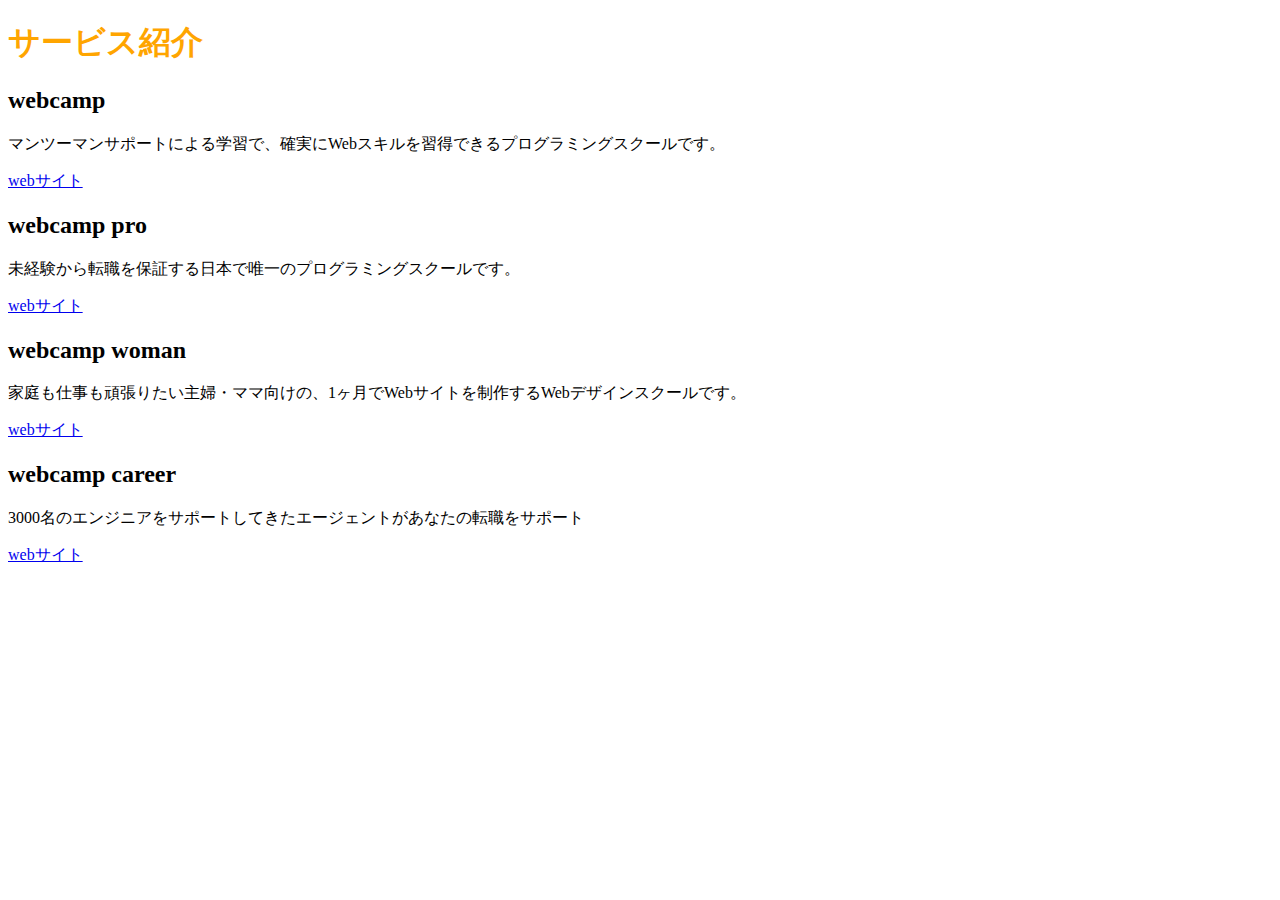
<file: wcp1-2/index.html>
<!DOCTYPE HTML>
<html>
<head>
    <meta charset="UTF-8">
    <title>HTML２章演習問題</title>
    <link rel="stylesheet" href="style.css"></head>
</head>
<body>
    <h1>サービス紹介</h1>
    <h2>webcamp</h2>
    <p>マンツーマンサポートによる学習で、確実にWebスキルを習得できるプログラミングスクールです。</p>
    <a href = "https://web-camp.io/">webサイト</a>
    <h2>webcamp pro</h2>
    <p>未経験から転職を保証する日本で唯一のプログラミングスクールです。</p>
    <a href = "https://web-camp.io/">webサイト</a>
    <h2>webcamp woman</h2>
    <p>家庭も仕事も頑張りたい主婦・ママ向けの、1ヶ月でWebサイトを制作するWebデザインスクールです。</p>
    <a href = "https://web-camp.io/woman/">webサイト</a>
    <h2>webcamp career</h2>
    <p>3000名のエンジニアをサポートしてきたエージェントがあなたの転職をサポート</p>
    <a href = "http://web-camp.io/career/">webサイト</a>
</body>
</html>
</file>
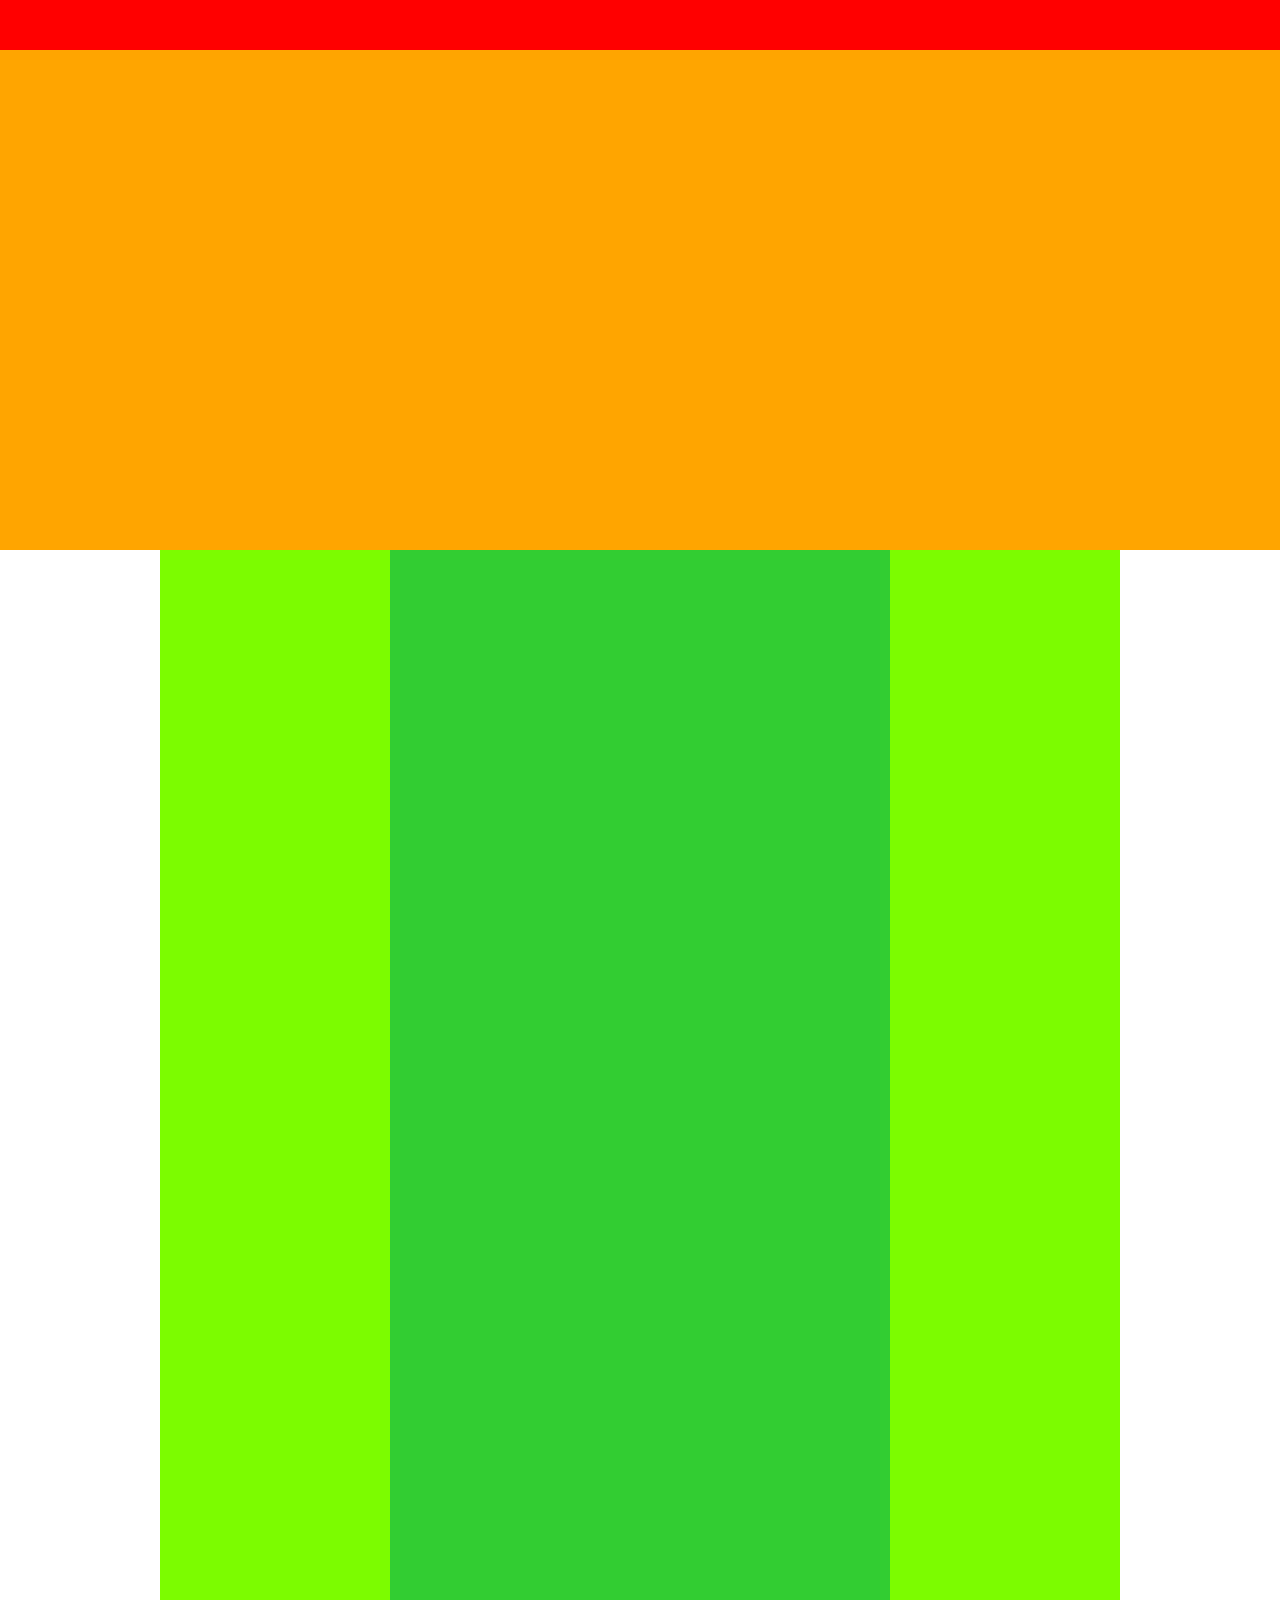
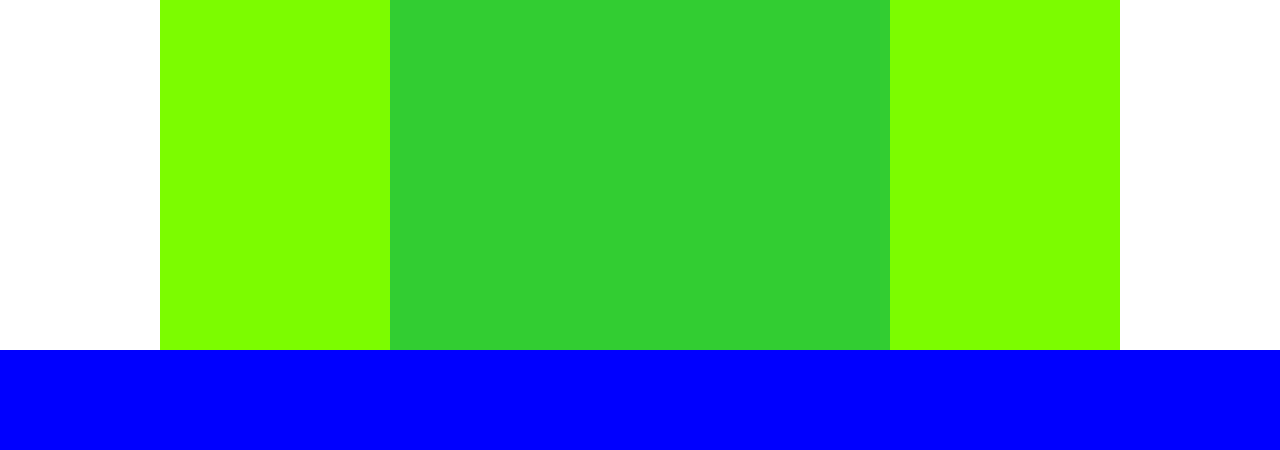
<file: wcp1-3/index.html>
<!DOCTYPE html>
<html>
	<head>
	<meta charset="UTF-8">
	<link rel="stylesheet" href="style.css">
	<title>HTML３演習問題</title>
	</head>
	<body>
		<div class="header"></div>
		<div class="main-visual"></div>
		<div class="main">
			<div class="main-sub clearfix">
				<div class="left"></div>
				<div class="center"></div>
				<div class="right"></div>
			</div>
		</div>
		<div class="footer"></div>
	</body>
</html>
</file>
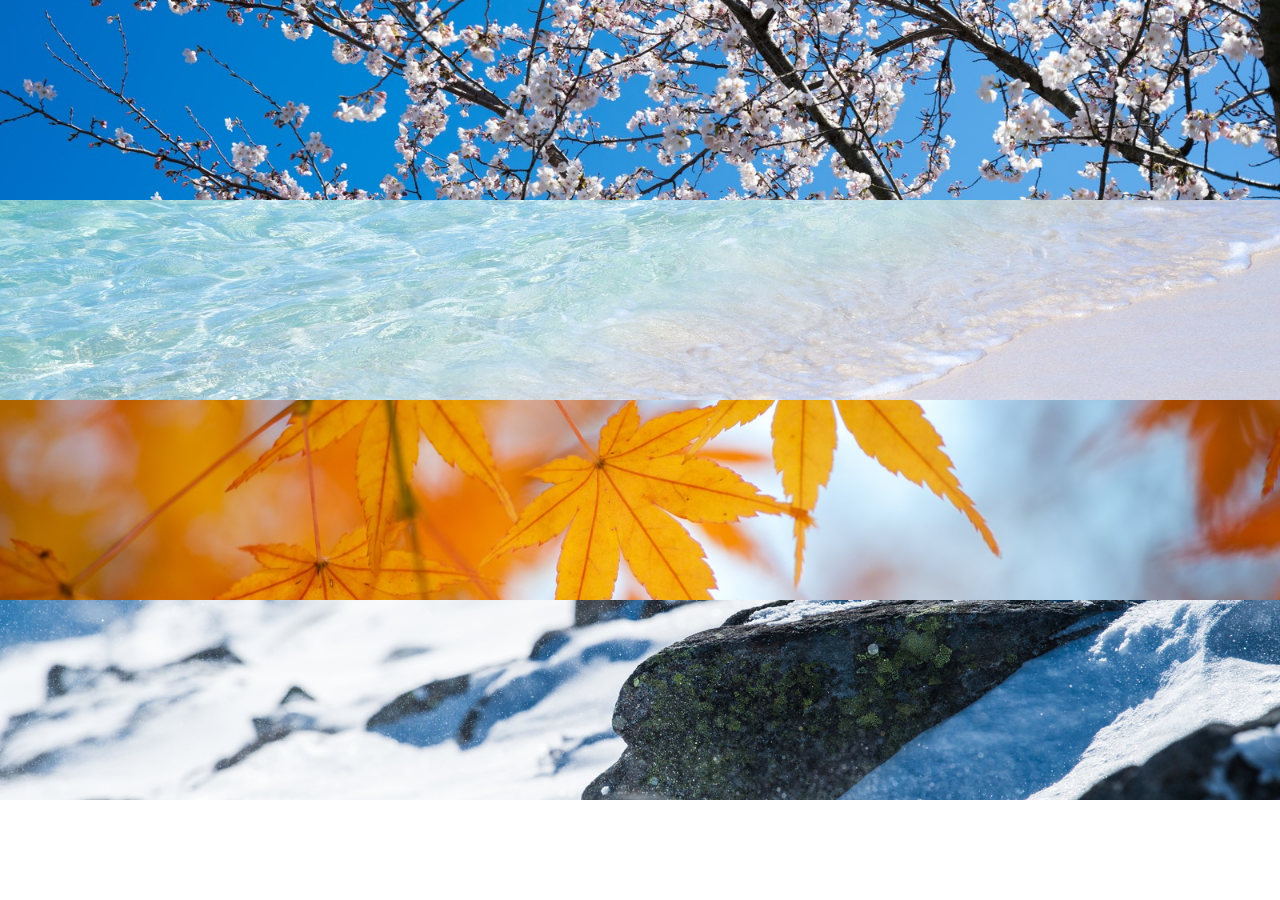
<file: wcp1-5/index.html>
<!DOCTYPE html>
<html lang="en">
<head>
	<meta charset="UTF-8">
	<title>５章演習問題</title>
	<link rel="stylesheet"href="style.css">
</head>
<body>
	<div class="imag1"></div>
	<div class="imag2"></div>
	<div class="imag3"></div>
	<div class="imag4"></div>
</body>
</html>
</file>
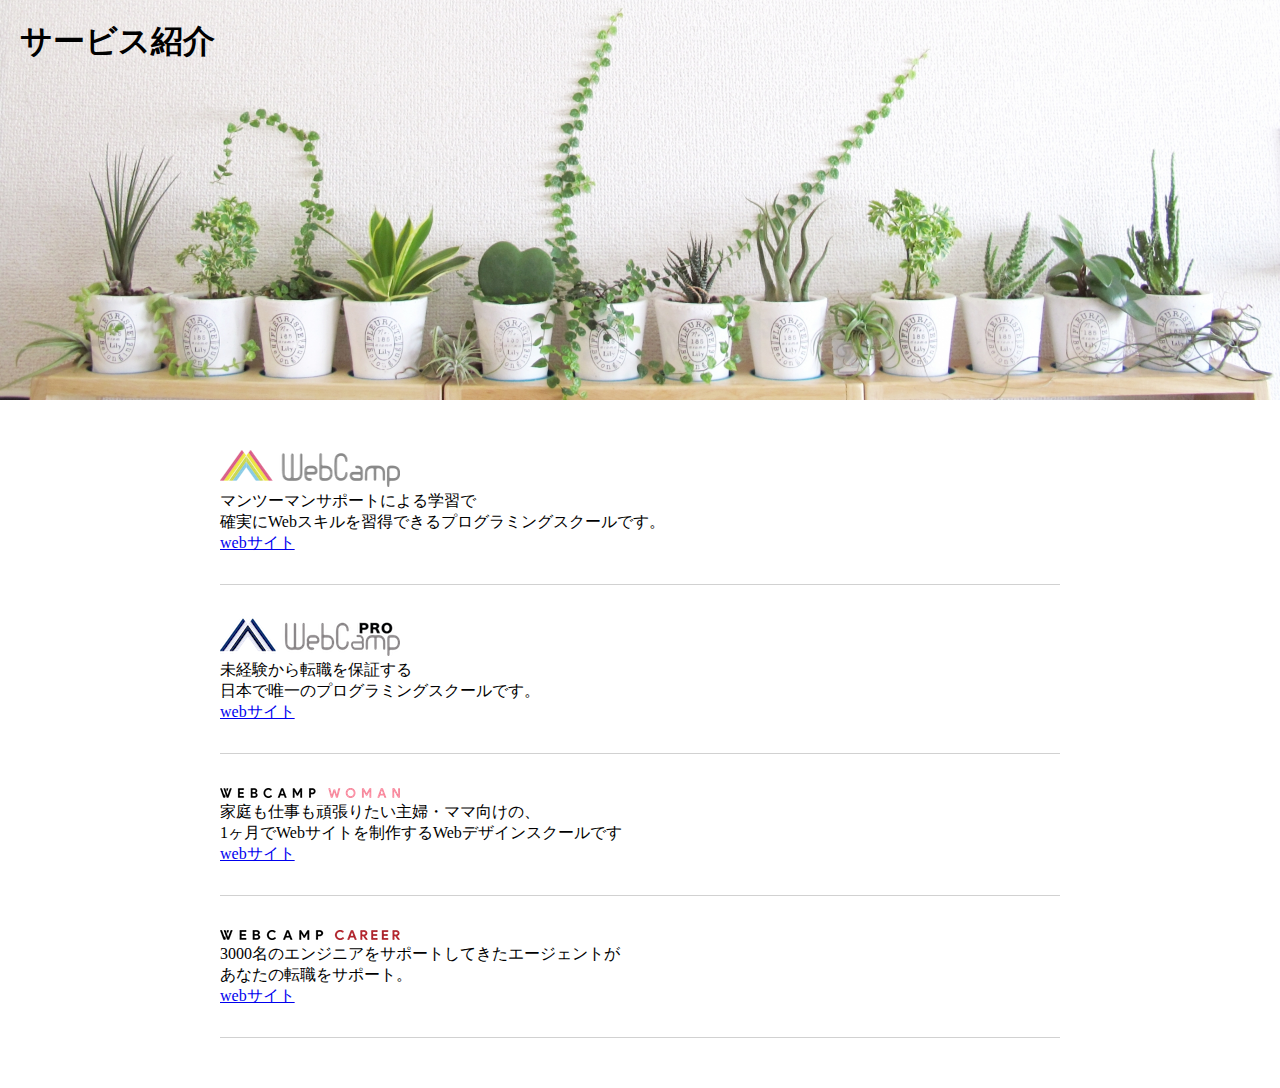
<file: wcp1-6/index.html>
<!DOCTYPE html>
<html lang="en">
<head>
	<meta charset="UTF-8">
	<title>6章演習練習</title>
	<link rel="stylesheet" href="style.css">
</head>
<body>
	<header class="headline">
		<section class="blog-image">
			<h1 class="header-title">サービス紹介</h1>
		</section>
	</header>
<main>
		<section class="service1">
			<img src="img/wc-logo.png" alt="web-camp">
			<p>マンツーマンサポートによる学習で<br>
					確実にWebスキルを習得できるプログラミングスクールです。
				</p>
				<a href="https://web-camp.io/">webサイト</a>
		</section>
	<section class="service2">
				<img src="img/wcp-logo.png" alt="web-camp">
			<p>未経験から転職を保証する<br>
					日本で唯一のプログラミングスクールです。
				</p>
				<a href="http://web-camp.io/pro/">webサイト</a>
	</section>
	<section class="service3">
				<img src="img/wcw-logo.png" alt="web-camp">
			<p>家庭も仕事も頑張りたい主婦・ママ向けの、<br>
					1ヶ月でWebサイトを制作するWebデザインスクールです
				</p>
				<a href="http://web-camp.io/woman/">webサイト</a>
	</section>
	<section class="service4">
				<img src="img/wcc-logo.png" alt="web-camp">
			<p>3000名のエンジニアをサポートしてきたエージェントが<br>
					あなたの転職をサポート。
				</p>
				<a href="http://web-camp.io/career/">webサイト</a>
	</section>








</main>
</body>
</html>
</file>
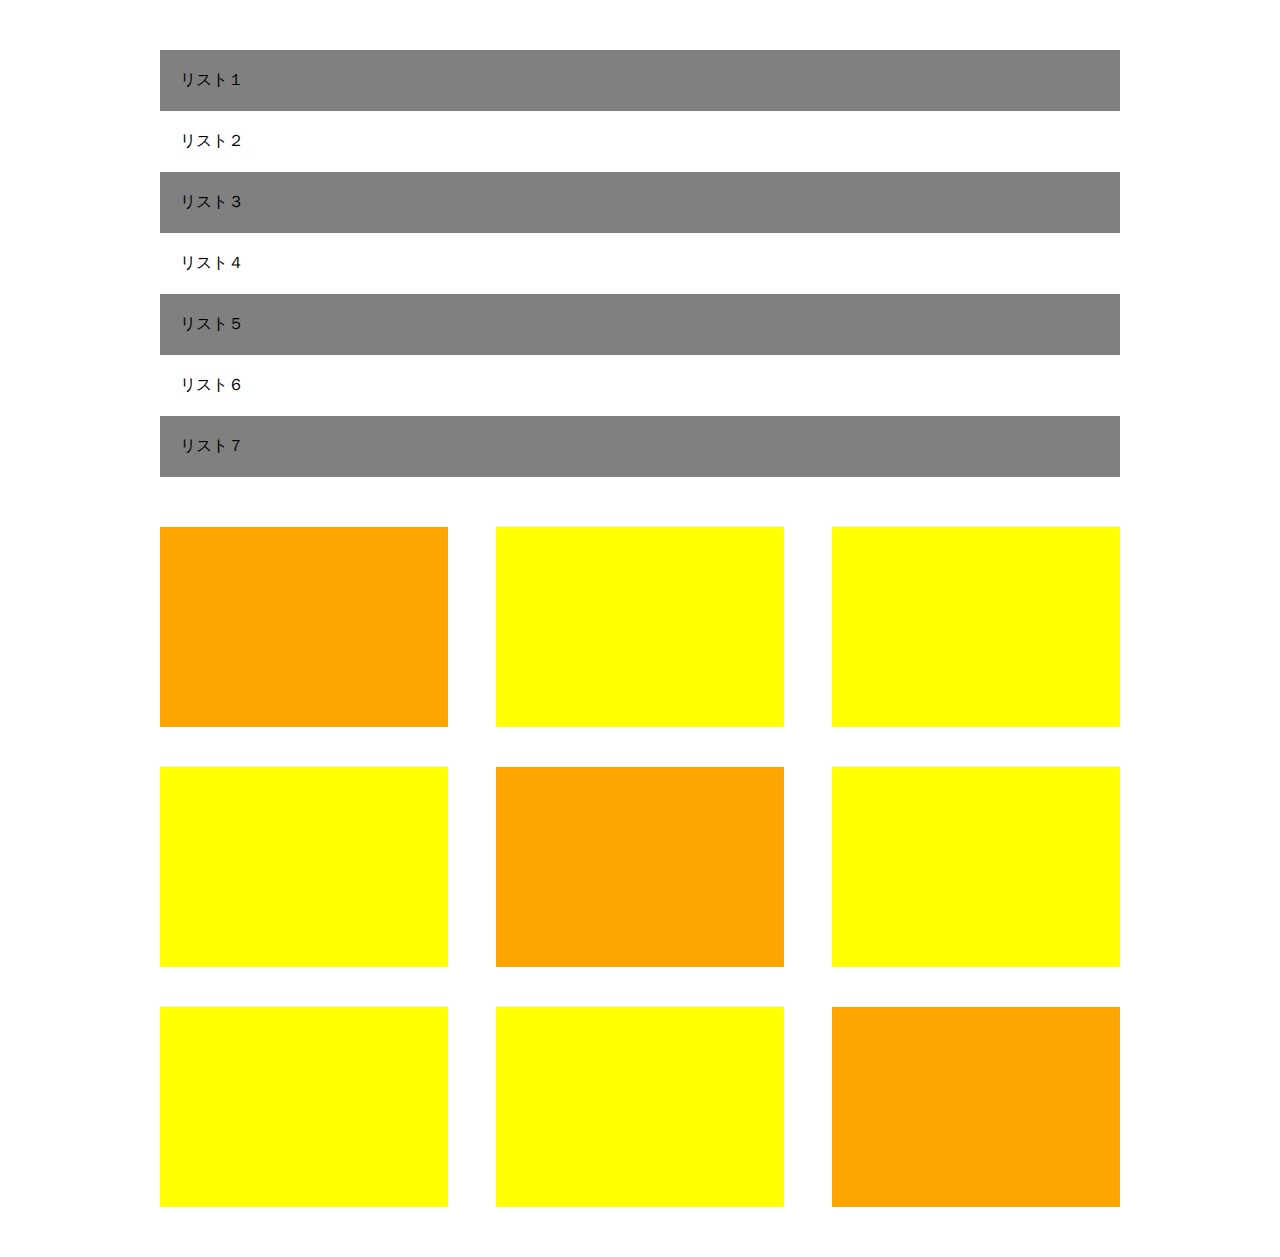
<file: wcp1-7/index.html>
<!DOCTYPE html>
<html lang="en">
<head>
	<meta charset="UTF-8">
	<title>7章練習用</title>
	<link rel="stylesheet"href="style.css">
</head>
<body>
	<header class="headline">
	<p>リスト１</p>
	<p>リスト２</p>
	<p>リスト３</p>
	<p>リスト４</p>
	<p>リスト５</p>
	<p>リスト６</p>
	<p>リスト７</p>

	</header>
	<main class="content clearfix">
		<div class="content-list"></div>
		<div class="content-list"></div>
		<div class="content-list"></div>
		<div class="content-list"></div>
		<div class="content-list"></div>
		<div class="content-list"></div>
		<div class="content-list"></div>
		<div class="content-list"></div>
		<div class="content-list"></div>
	</main>
</body>
</html>
</file>
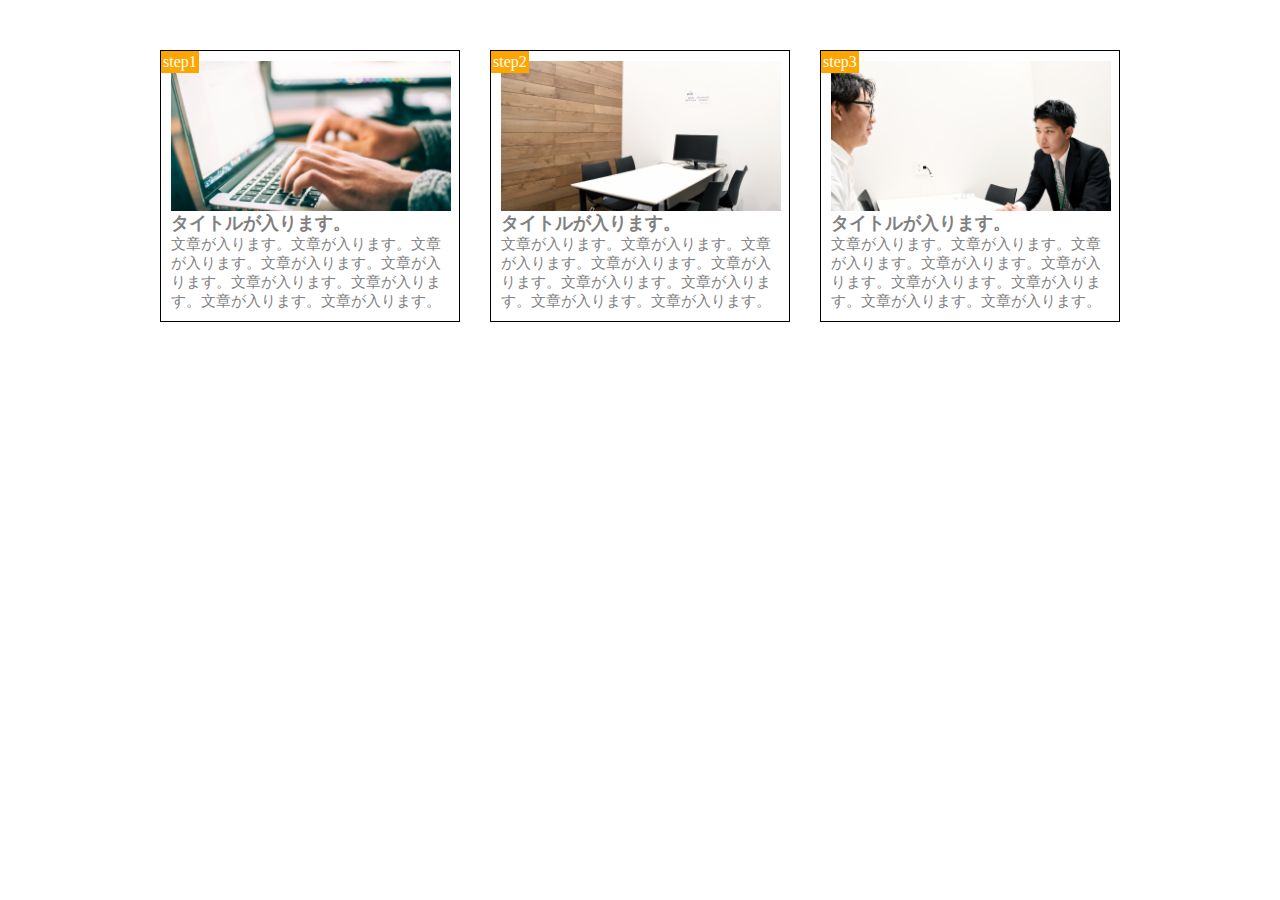
<file: wcp1-8/index.html>
<!DOCTYPE html>
<html lang="en">
<head>
	<meta charset="UTF-8">
	<link rel="stylesheet"href="style.css">
	<title>Document</title>
</head>
<body>
	<div class="main clearfix">
			<div class="main1">
				<div class="main-step1">step1</div>
				<div class="main-sub">
				<div class="main-image"></div>
				<h1 class="main-text">タイトルが入ります。</h1>
					<p>文章が入ります。文章が入ります。文章が入ります。文章が入ります。文章が入ります。文章が入ります。文章が入ります。文章が入ります。文章が入ります。
					</p>
			</div>
			</div>
			<div class="main2">
				<div class="main-step2">step2</div>
				<div class="main-sub">
				<div class="main-image2"></div>
				<h1 class="main-text">タイトルが入ります。</h1>
					<p>文章が入ります。文章が入ります。文章が入ります。文章が入ります。文章が入ります。文章が入ります。文章が入ります。文章が入ります。文章が入ります。
					</p>
			</div>
			</div><div class="main3">
				<div class="main-step3">step3</div>
				<div class="main-sub">
				<div class="main-image3"></div>
				<h1 class="main-text">タイトルが入ります。</h1>
					<p>文章が入ります。文章が入ります。文章が入ります。文章が入ります。文章が入ります。文章が入ります。文章が入ります。文章が入ります。文章が入ります。
					</p>
			</div>
			</div>
		</div>
</body>
</html>
</file>
<file: wcp1-2/style.css>
h1 {
    color: orange;
}
</file>
<file: wcp1-3/style.css>
* {
  margin: 0;
  padding: 0;
  box-sizing: border-box;
}
.clearfix::after {
  content: "";
  display: block;
  clear: both;
}
.header{
  width: 100%;
  height: 50px;
  background-color: red;
}
.main-visual{
  width: 100%;
  height: 500px;
  background-color: orange;
}
.main{
  width: 100%;
  height: 1400px;
  background-color: white;
}
.main-sub{
  width: 960px;
  margin: 0 auto;
}
.left{
  width: 230px;
  height: 1400px;
  background-color: lawngreen;
  float:left;
}
.center{
  width: 500px;
  height: 1400px;
  background-color: limegreen;
  float:left;
  }
.right{
  width: 230px;
  height: 1400px;
  background-color: lawngreen;
  float:left;
}
.footer{
  width: 100%;
  height: 100px;
  background-color: blue;
}
</file>
<file: wcp1-5/style.css>
* {
  margin: 0;
  padding: 0;
  box-sizing: border-box;
}
.imag1{
	width: 100%;
	height:200px;
	background-image: url(img/box1.jpg);
	background-size: cover;
	background-position: center;
}
.imag2{
	width: 100%;
	height:200px;
	background-image: url(img/box2.jpg);
	background-size: cover;
	background-position: center;
}.imag3{
	width: 100%;
	height:200px;
	background-image: url(img/box3.jpg);
	background-size: cover;
	background-position: center;
}.imag4{
	width: 100%;
	height:200px;
	background-image: url(img/box4.jpg);
	background-size: cover;
	background-position: center;
}
</file>
<file: wcp1-6/style.css>
* {
  margin: 0;
  padding: 0;
  box-sizing: border-box;
}
.blog-image{
	width:auto;
	height: 400px;
	background-image: url(img/mv.jpg);
	background-size: cover;
	background-position: bottom;
}
.header-title{
	padding: 20px;
}
main{
	width:840px;
	margin:50px auto;
}
.service1{
	border-bottom:1px solid #d1d1d1;
	margin-bottom: 30px;
	padding-bottom:30px;
}
.service2{
	border-bottom:1px solid #d1d1d1;
	margin-bottom: 30px;
	padding-bottom:30px;
}
.service3{
	border-bottom:1px solid #d1d1d1;
	margin-bottom: 30px;
	padding-bottom:30px;
}
.service4{
	border-bottom:1px solid #d1d1d1;
	margin-bottom: 30px;
	padding-bottom:30px;
}
</file>
<file: wcp1-7/style.css>
* {
  margin: 0;
  padding: 0;
  box-sizing: border-box;
}
.clearfix::after {
  content: "";
  display: block;
  clear: both;
}
.headline{
	width:960px;
	margin:50px auto;
}
p:nth-child(odd){
	background-color: gray;
	padding:20px;
}
p:nth-child(even){
	background-color: white;
	padding:20px;
}
.content{
	width:960px;
	margin:50px auto;
}
.content-list:nth-child(1){
	width:30%;
	height: 200px;
	margin:0 5% 40px 0;
	background-color: yellow;
	float:left;
}
.content-list:nth-child(2){
	width:30%;
	height: 200px;
	margin:0 5% 40px 0;
	background-color: yellow;
	float:left;
}
.content-list:nth-child(4){
	width:30%;
	height: 200px;
	margin:0 5% 40px 0;
	background-color: yellow;
	float:left;
}
.content-list:nth-child(5){
	width:30%;
	height: 200px;
	margin:0 5% 40px 0;
	background-color: yellow;
	float:left;
}
.content-list:nth-child(3){
	width:30%;
	height: 200px;
	margin:0 0 40px 0;
	background-color: yellow;
	float:left;
}
.content-list:nth-child(6){
	width:30%;
	height: 200px;
	margin:0 0 40px 0;
	background-color: yellow;
	float:left;
}
.content-list:nth-child(7){
	width:30%;
	height: 200px;
	margin:0 5% 0 0;
	background-color: yellow;
	float:left;
}
.content-list:nth-child(8){
	width:30%;
	height: 200px;
	margin:0 5% 0 0;
	background-color: yellow;
	float:left;
}
.content-list:nth-child(9){
	width:30%;
	height: 200px;
	margin:0 0 0 0;
	background-color: yellow;
	float:left;
}
.content-list:nth-child(4n+1){
	background-color: orange;
}
</file>
<file: wcp1-8/style.css>
* {
  margin: 0;
  padding: 0;
  box-sizing: border-box;
}
.clearfix::after {
  content: "";
  display: block;
  clear: both;
}
.main{
	width: 960px;
	margin:50px auto;
}

.main1{
	float:left;
	border-style:solid;
	border-width:1px;
	width: 300px;
	position: relative;
}
.main2{
	float:left;
	border-style:solid;
	border-width:1px;
	width: 300px;
	margin:0 30px;
	position: relative;
}
.main3{
	float:left;
	border-style:solid;
	border-width:1px;
	width: 300px;
	position: relative;
}
.main-sub{
	padding:10px;
	width: 300px;
}
.main-image{
	background-image:url(img/flow01.png);
	background-size: cover;
	background-position: center;
	width: 280px;
	height: 150px;
}
.main-image2{
	background-image:url(img/flow02.png);
	background-size: cover;
	background-position: center;
	width: 280px;
	height: 150px;
}
.main-image3{
	background-image:url(img/flow03.png);
	background-size: cover;
	background-position: center;
	width: 280px;
	height: 150px;
}
.main-text{
	font-size: 18px;
	color:gray;
}
p{
	font-size: 15px;
	color:gray;
}
.main-step1{
	background-color: orange;
	color: white;
	padding:2px;
	position: absolute;
    top: 0px;
    left: 0px;
}.main-step2{
	background-color: orange;
	color: white;
	padding:2px;
	position: absolute;
    top: 0px;
    left: 0px;
}.main-step3{
	background-color: orange;
	color: white;
	padding:2px;
	position: absolute;
    top: 0px;
    left: 0px;
}
</file>
